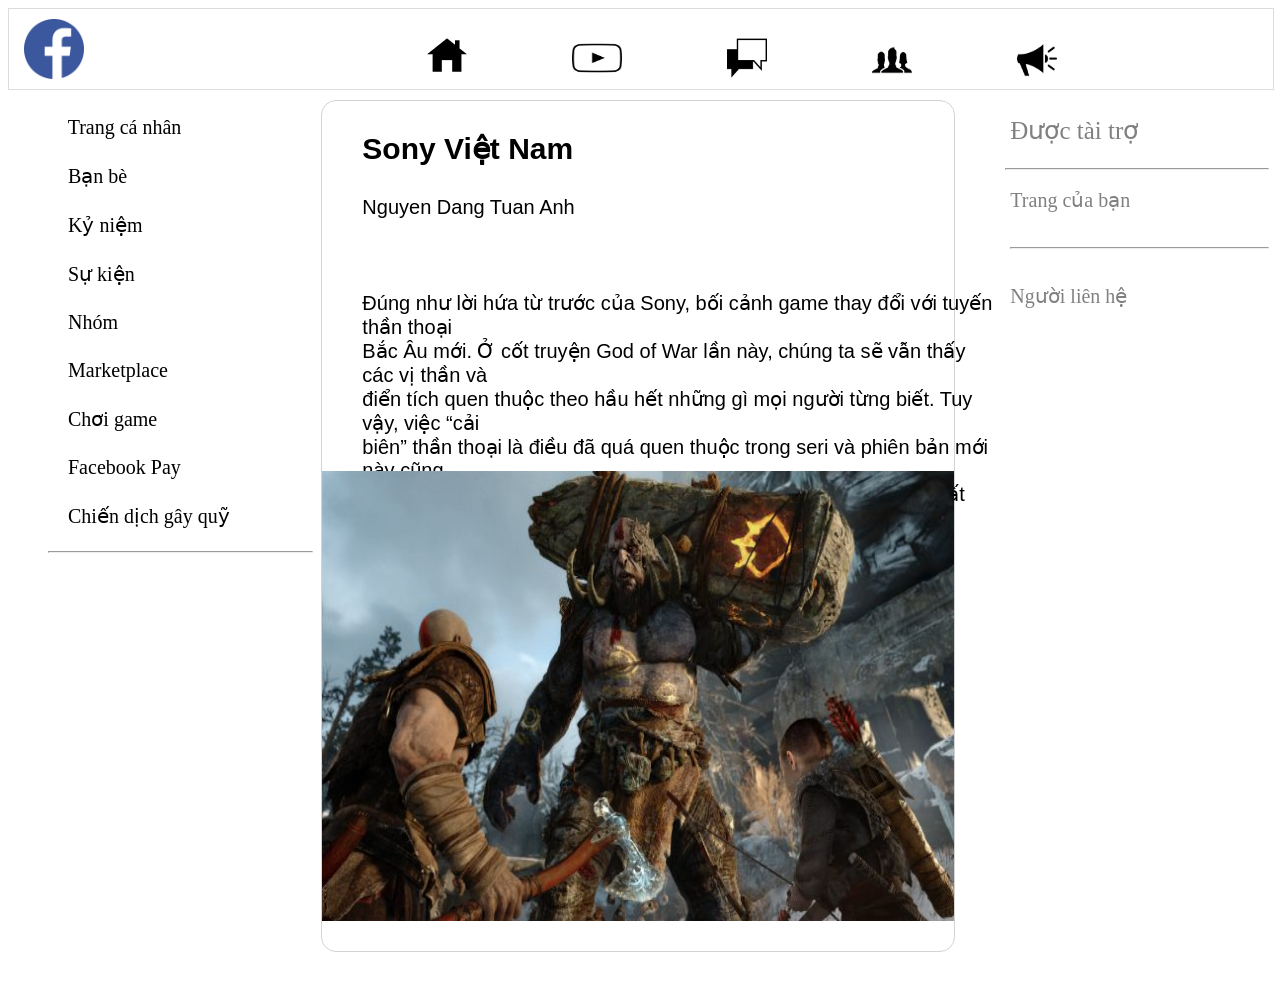
<file: Lesson7/bai2/index.html>
<!DOCTYPE html>
<html lang="en">
<head>
    <meta charset="UTF-8">
    <title>Title</title>
    <link rel="stylesheet" href="style.css">
</head>
<body>
<div id="main">
  <div id="header">
      <div id="img"><img src="logofacebook.png"/></div>
      <div id="bar">
          <ul >
              <li><a href="#"><img src="icon/small-house-with-chimney.png" style="width: 40px;height: 40px"  /></a></li>
              <li><a href="#"><img src="icon/video.png" style="width: 50px;height: 40px;margin-top: 3px" /></a></li>
              <li><a href="#"><img src="icon/facebook-chat-balloons.png" style="width: 40px;height: 40px;margin-top: 3px"/></a></li>
              <li><a href="#"><img src="icon/facebook-group.png" style="width: 40px;height: 50px;" /></a></li>
              <li><a href="#"><img src="icon/voice-speaker.png" style="width: 40px;height: 50px"/></a></li>
          </ul>
      </div>
  </div>
  <div id="body">
    <div id="sidebarLeft">
        <ul>
            <li>&ensp; Trang cá nhân</li>
            <li>&ensp; Bạn bè</li>
            <li>&ensp; Kỷ niệm</li>
            <li>&ensp; Sự kiện</li>
            <li>&ensp; Nhóm</li>
            <li>&ensp; Marketplace</li>
            <li>&ensp; Chơi game</li>
            <li>&ensp; Facebook Pay</li>
            <li>&ensp; Chiến dịch gây quỹ</li>
            <hr  width="100%" align="left" />
        </ul>
    </div>

    <div id="center">
        <div id="caption">
            <p><b>Sony Việt Nam</b></p>
            <p style="font-size: 20px">Nguyen Dang Tuan Anh </p>
        </div>
        <div id="description">
            <p >Đúng như lời hứa từ trước của Sony, bối cảnh game thay đổi với tuyến thần thoại <br>
                Bắc Âu mới. Ở cốt truyện God of War lần này, chúng ta sẽ vẫn thấy các vị thần và <br>
                điển tích quen thuộc theo hầu hết những gì mọi người từng biết. Tuy vậy, việc “cải <br>
                biên” thần thoại là điều đã quá quen thuộc trong seri và phiên bản mới này cũng <br>
                không ngoại lệ, sau khi chơi hết game bạn sẽ phải há hốc mồm bất ngờ đấy.</p>

        </div>
        <div id="content"><img src="pic/3.jpg" /></div>

    </div>

    <div id="sidebarRight">
        <ul>
            <li style="color: gray;font-size: 25px">Được tài trợ</li>
            <hr style="color: gray">
            <li>Trang của bạn</li>
            <li><hr></li>
            <li>Người liên hệ </li>
            <li></li>
            <li></li>
            <li></li>
        </ul>
    </div>
  </div>
</div>
</body>
</html>
</file>
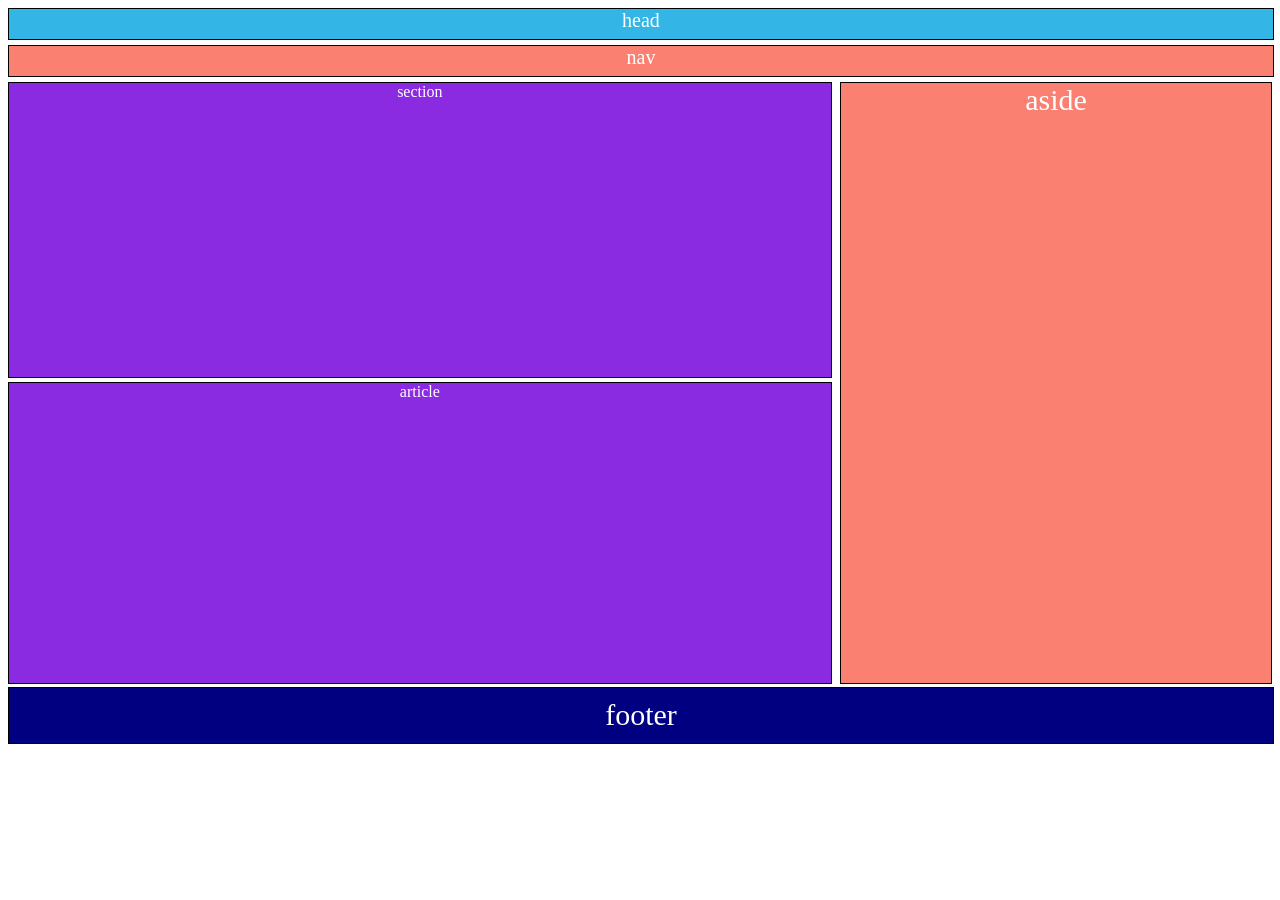
<file: Lesson7/Baitap1/index.html>
<!DOCTYPE html>
<html lang="en">
<head>
    <meta charset="UTF-8">
    <title>Title</title>
    <link rel="stylesheet" href="style.css">
</head>
<body>
<div id="main">
    <div id="header">head</div>
    <div id="nav">nav</div>
    <div id="body">
        <div id="left">
            <div id="section">section</div>
            <div id="article">article</div>
        </div>
        <div id="aside">aside</div>
    </div>
    <div id="footer">footer</div>
</div>
</body>
</html>
</file>
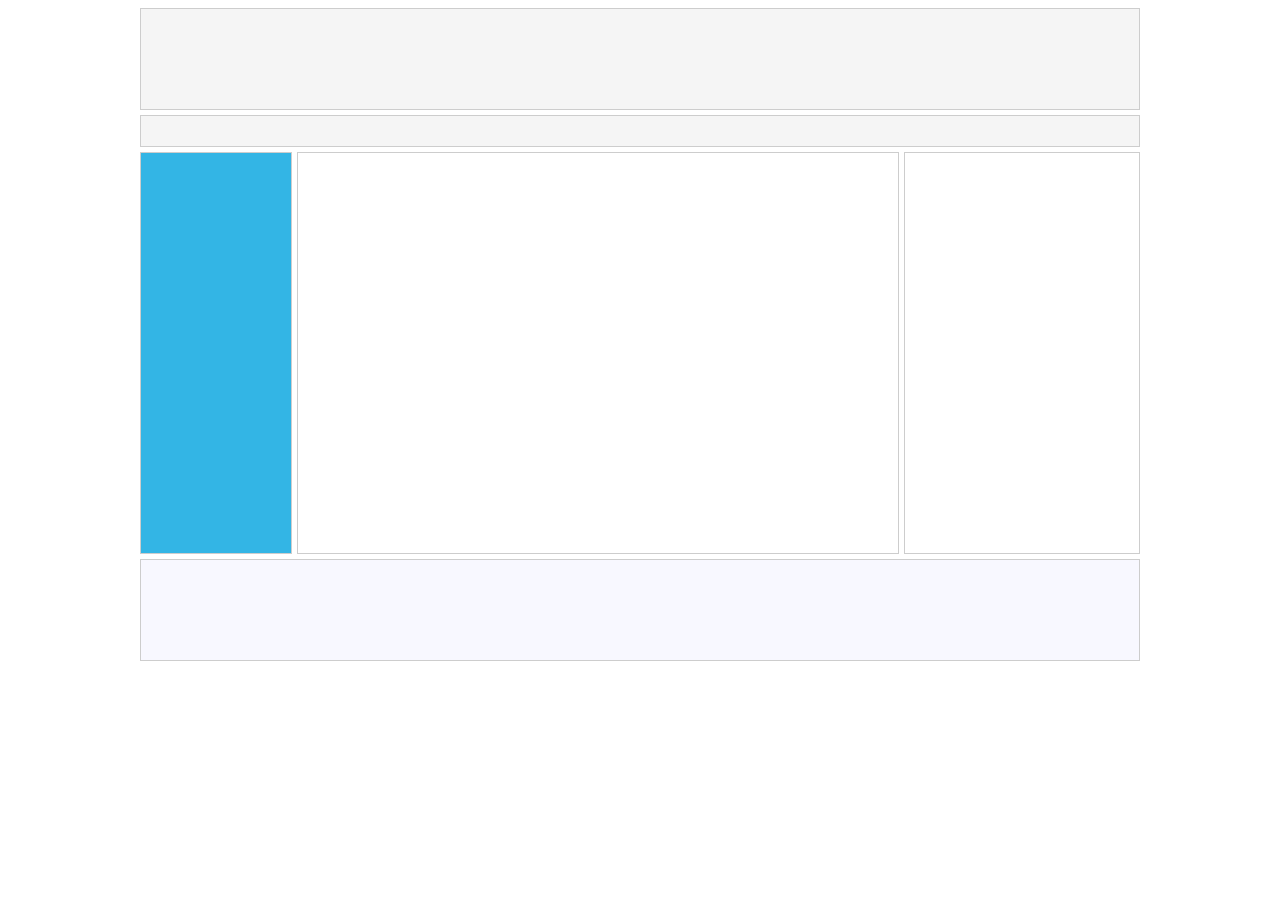
<file: Lesson7/demoCreateLayout/index.html>
<!DOCTYPE html>
<html lang="en">
<head>
    <meta charset="UTF-8">
    <title>Title</title>
  <link rel="stylesheet" href="css/style.css">
</head>
<body>
<div id="main">
<div id="header"></div>
<div id="header-link"></div>
<div id="left"></div>
<div id="content"></div>
<div id="right"></div>
<div id="footer"></div>
</div>
</body>
</html>
</file>
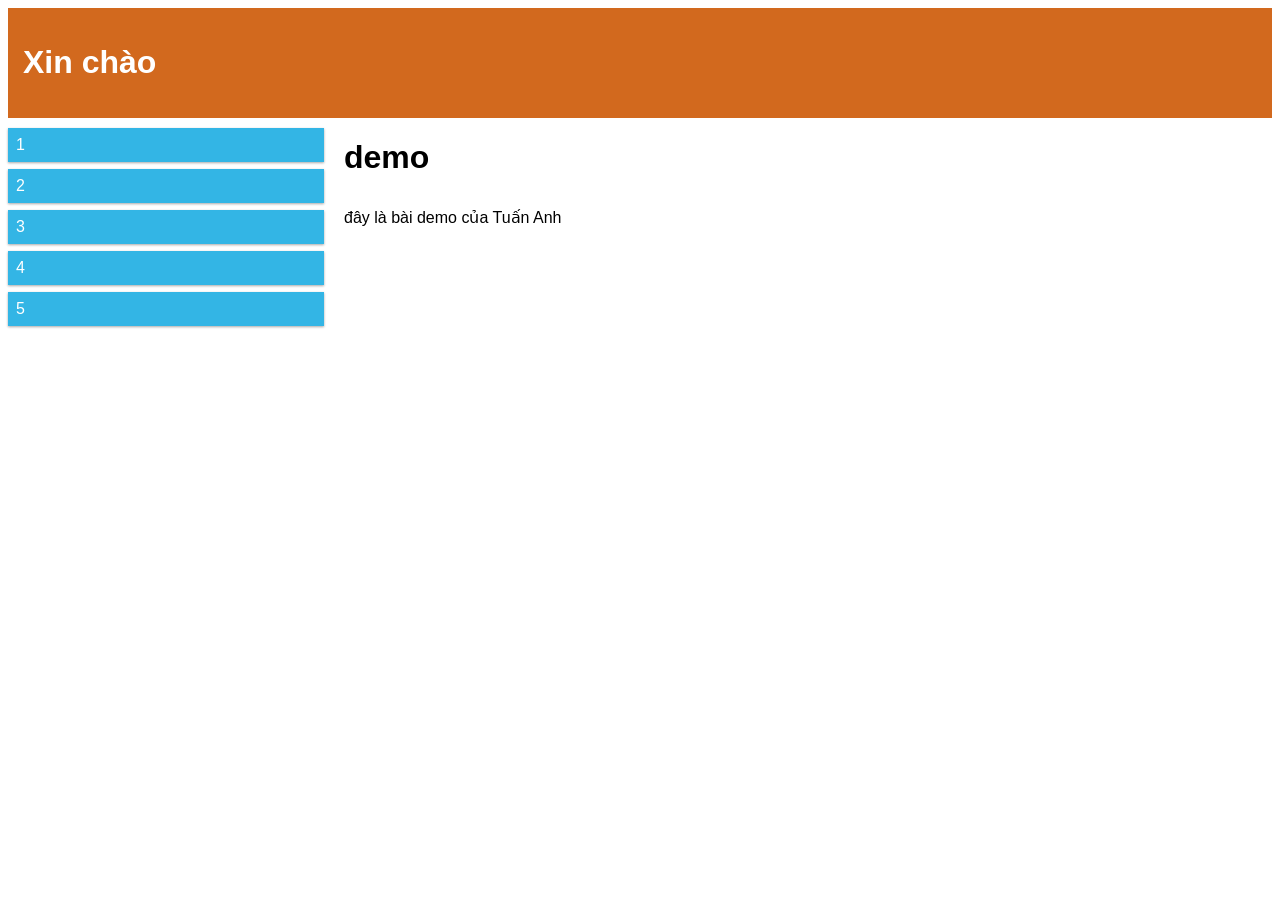
<file: Lesson7/demoGridView/index.html>
<!DOCTYPE html>
<html lang="en">
<head>
    <meta charset="UTF-8">
    <title>Title</title>
  <link rel="stylesheet" href="css/style.css">
</head>
<body>
<div class="header">
    <h1>Xin chào</h1>
</div>
<div class="row">
    <div class="menu">
        <ul>
            <li>1</li>
            <li>2</li>
            <li>3</li>
            <li>4</li>
            <li>5</li>
        </ul>
    </div>
    <div class="main">
        <h1>demo</h1>
        <p>đây là bài demo của Tuấn Anh</p>
    </div>
</div>
</body>
</html>
</file>
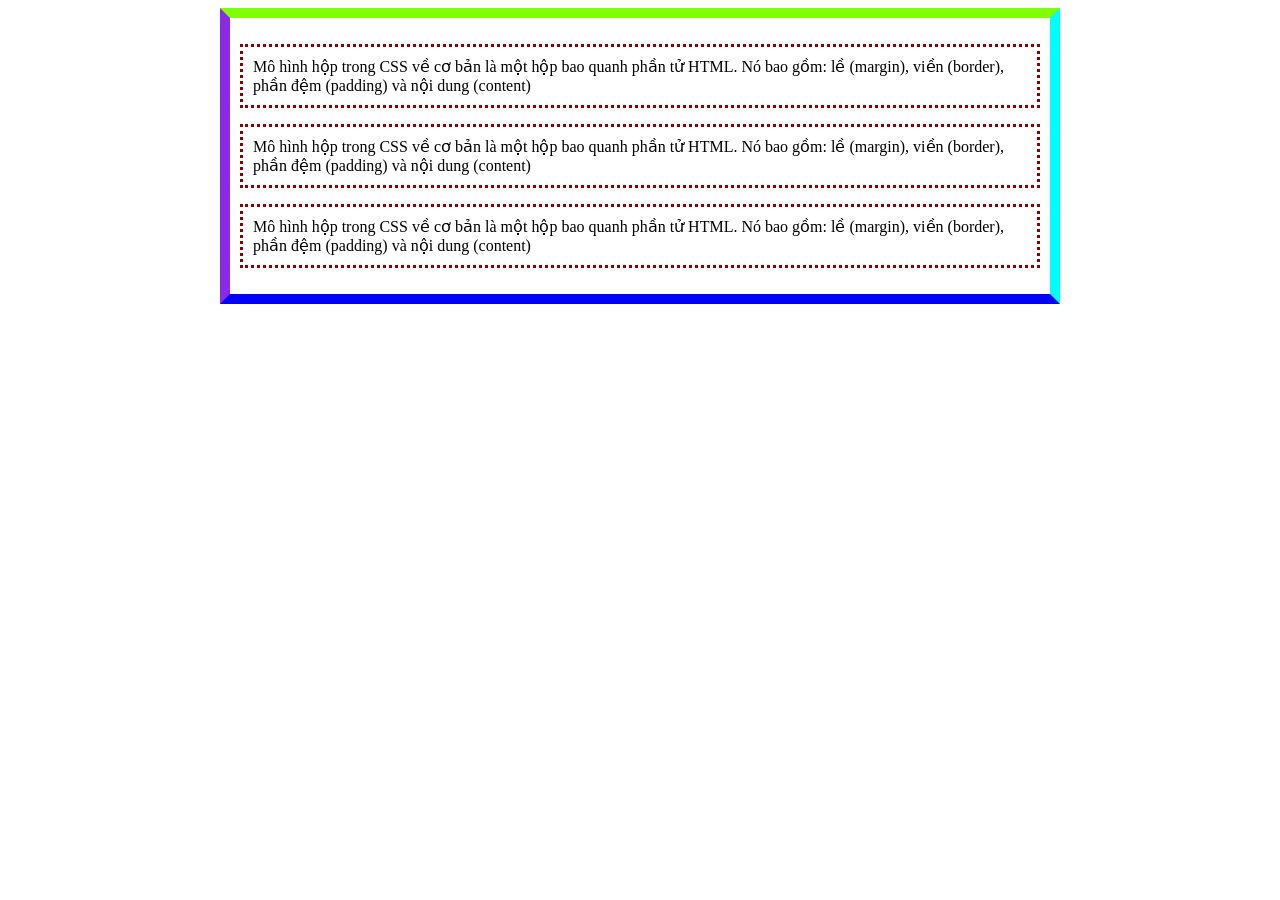
<file: Lesson7/ThucHanh1/index.html>
<!DOCTYPE html>
<html lang="en">
<head>
    <meta charset="UTF-8">
    <title>Title</title>
  <style>
    .boxmodel{
      margin: 0 auto;
      width: 800px;
      border: 10px;
      padding: 10px;
      border-color: chartreuse aqua blue blueviolet;
      border-style: solid;
    }
    .boxmodel p{
      border: 3px dotted darkred;
      padding: 10px;
    }
  </style>
</head>
<body>
<div class="boxmodel">
  <p>Mô hình hộp trong CSS về cơ bản là một hộp bao quanh phần tử HTML.
    Nó bao gồm: lề (margin), viền (border), phần đệm (padding) và nội dung (content)</p>
  <p>Mô hình hộp trong CSS về cơ bản là một hộp bao quanh phần tử HTML.
    Nó bao gồm: lề (margin), viền (border), phần đệm (padding) và nội dung (content)</p>
  <p>Mô hình hộp trong CSS về cơ bản là một hộp bao quanh phần tử HTML.
    Nó bao gồm: lề (margin), viền (border), phần đệm (padding) và nội dung (content)</p>
</div>
</body>
</html>
</file>
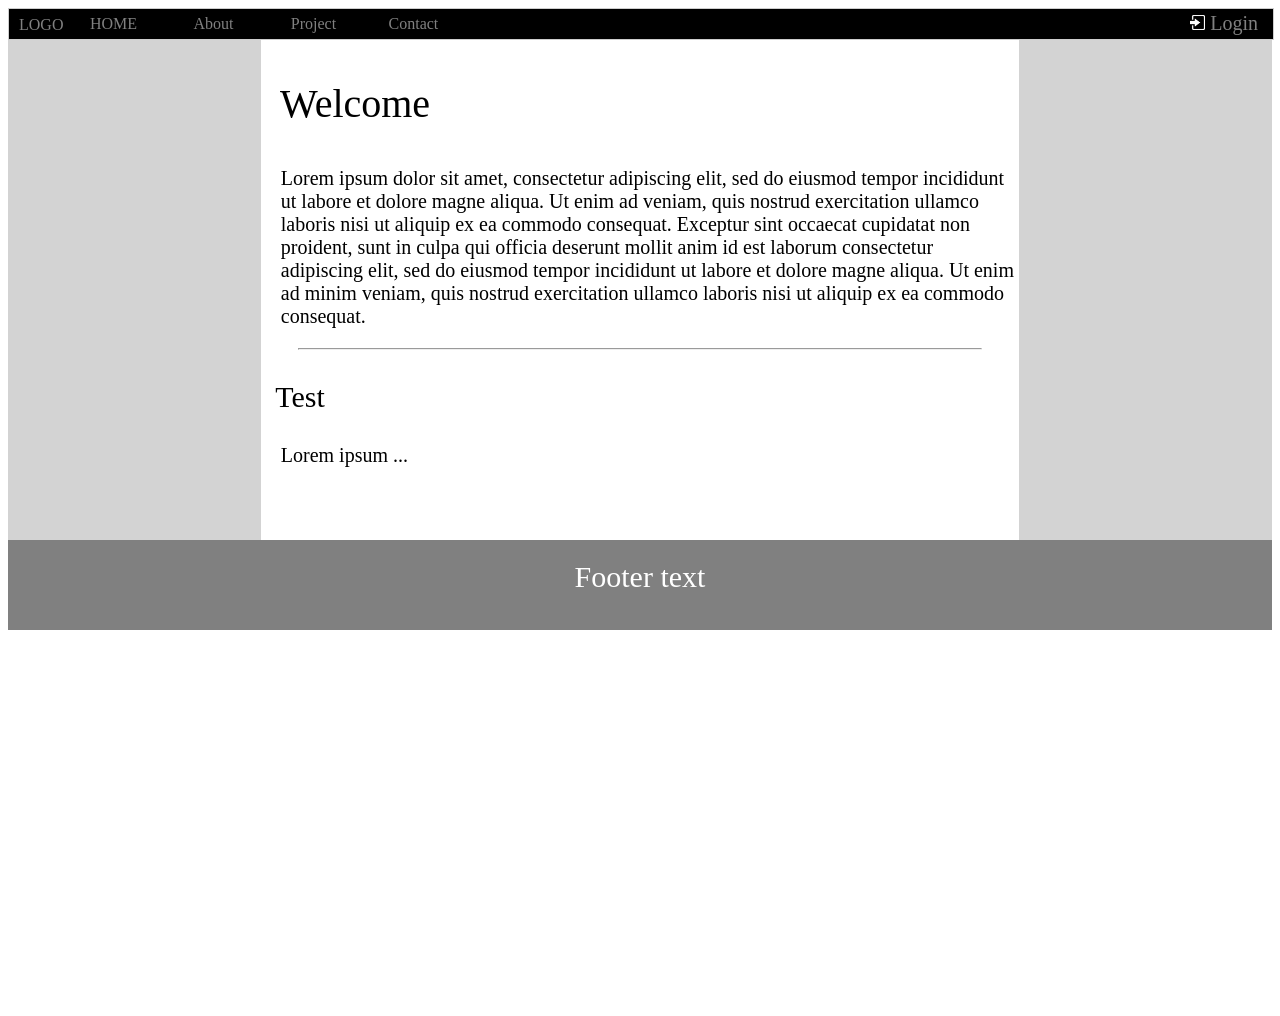
<file: Lesson7/bai3/css/index.html>
<!DOCTYPE html>
<html lang="en">
<head>
    <meta charset="UTF-8">
    <title>Title</title>
  <link rel="stylesheet" href="style.css">
</head>
<body>
<div id="main">

  <div id="menu">
    <ul>
      <li style="color: gray; padding: 7px 0px 0px 10px">LOGO</li>
      <li><a href="#">HOME</a>
        <ul>
          <li><a href="#">1 </a></li>
          <li><a href="#">2</a></li>
          <li><a href="#">3</a></li>
          <li><a href="#">4</a></li>
          <li><a href="#">5</a></li>
        </ul>
      </li>
      <li><a href="#">About</a>
        <ul>
          <li><a href="#">1</a></li>
          <li><a href="#">2</a></li>
          <li><a href="#">3</a></li>
          <li><a href="#">4</a></li>
          <li><a href="#">5</a></li>
        </ul>
      </li>
      <li><a href="#">Project </a></li>
      <li><a href="#">Contact</a></li>
      <li style="color: gray; padding: 3px 15px 0px 0px; font-size: 20px;float: right"><img
              src="pngfind.com-login-icon-png-transparent-6202211.png" style="width: 15px;height: 15px;margin-right: 5px"/>Login</li>
    </ul>
  </div>


  <div id="body">
    <div id="left"></div>
    <div id="center">
      <p style="font-size: 40px"> &ensp;Welcome </p>
      <p style="padding-left: 20px;font-size: 20px">
        Lorem ipsum dolor sit amet, consectetur adipiscing elit, sed do eiusmod tempor incididunt ut labore et
        dolore magne aliqua. Ut enim ad veniam, quis nostrud exercitation ullamco laboris nisi ut aliquip ex ea
        commodo consequat. Exceptur sint occaecat cupidatat non proident, sunt in culpa qui officia deserunt mollit
        anim id est laborum consectetur adipiscing elit, sed do eiusmod tempor incididunt ut labore et dolore magne
        aliqua. Ut enim ad minim veniam, quis nostrud exercitation ullamco laboris nisi ut aliquip ex ea commodo consequat.
      </p>
      <hr width="90%" >
      <p style="font-size: 30px"> &ensp;Test </p>
      <p style="padding-left: 20px;font-size: 20px"> Lorem ipsum ...</p>
    </div>
    <div id="right"></div>
  </div>


  <div id="foot">Footer text</div>

</div>
</body>
</html>
</file>
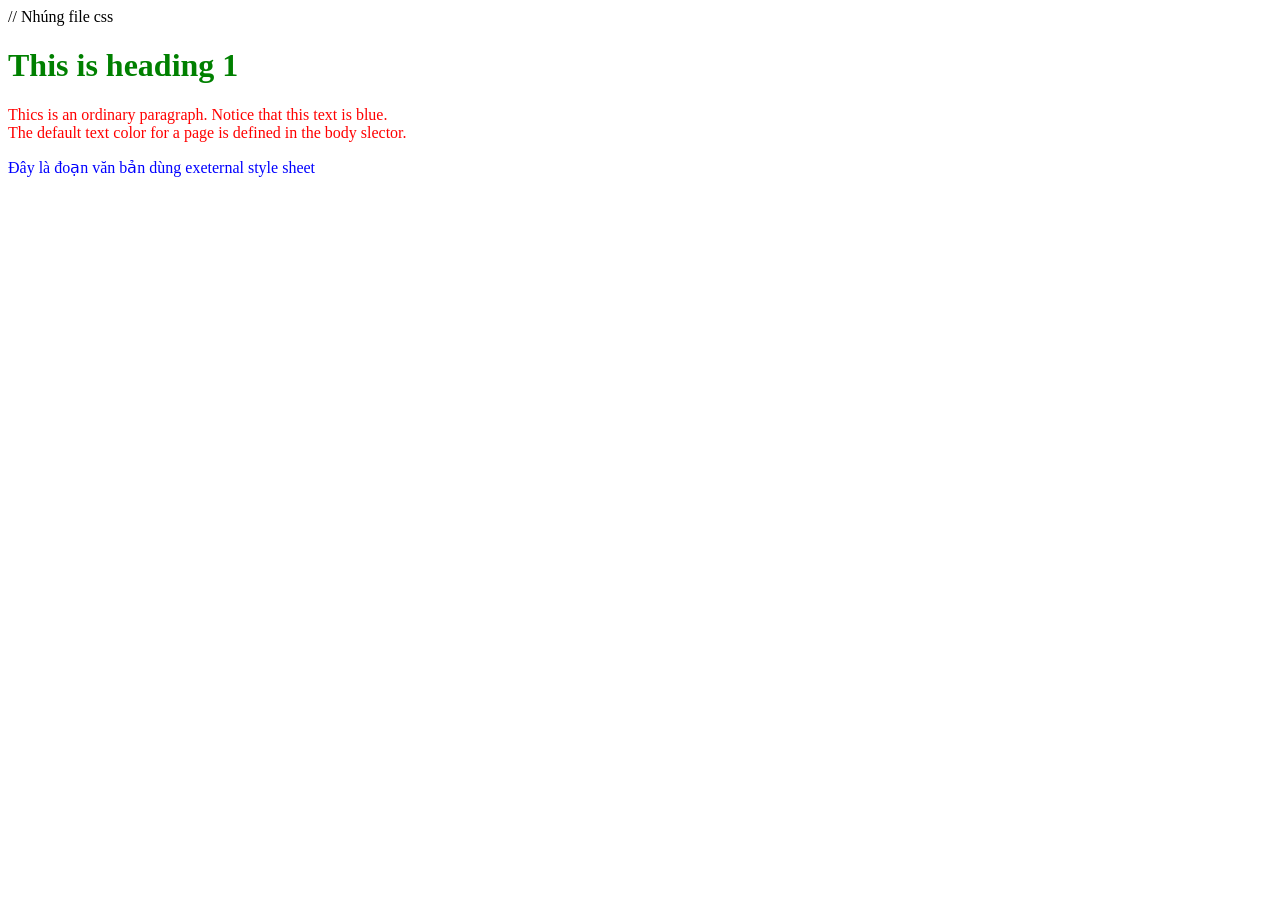
<file: Baitap1.html>
<!DOCTYPE html>
<html lang="en">
<head>
    <meta charset="UTF-8">
    <title>Title</title>
    <style>
        h1{
            color: green;
            font-size: 200%;
        }

        #element1{
            color: red;
            font-size: 100%;
        }
    </style>

    // Nhúng file css
    <link rel="stylesheet" href="cssBai1.css">

</head>
<body>
<h1>This is heading 1</h1>
<p id="element1" >Thics is an ordinary paragraph. Notice that this text is blue. <br>
  The default text color for a page is defined in the body slector.</p>

<p>Đây là đoạn văn bản dùng exeternal style sheet</p>
</body>
</html>
</file>
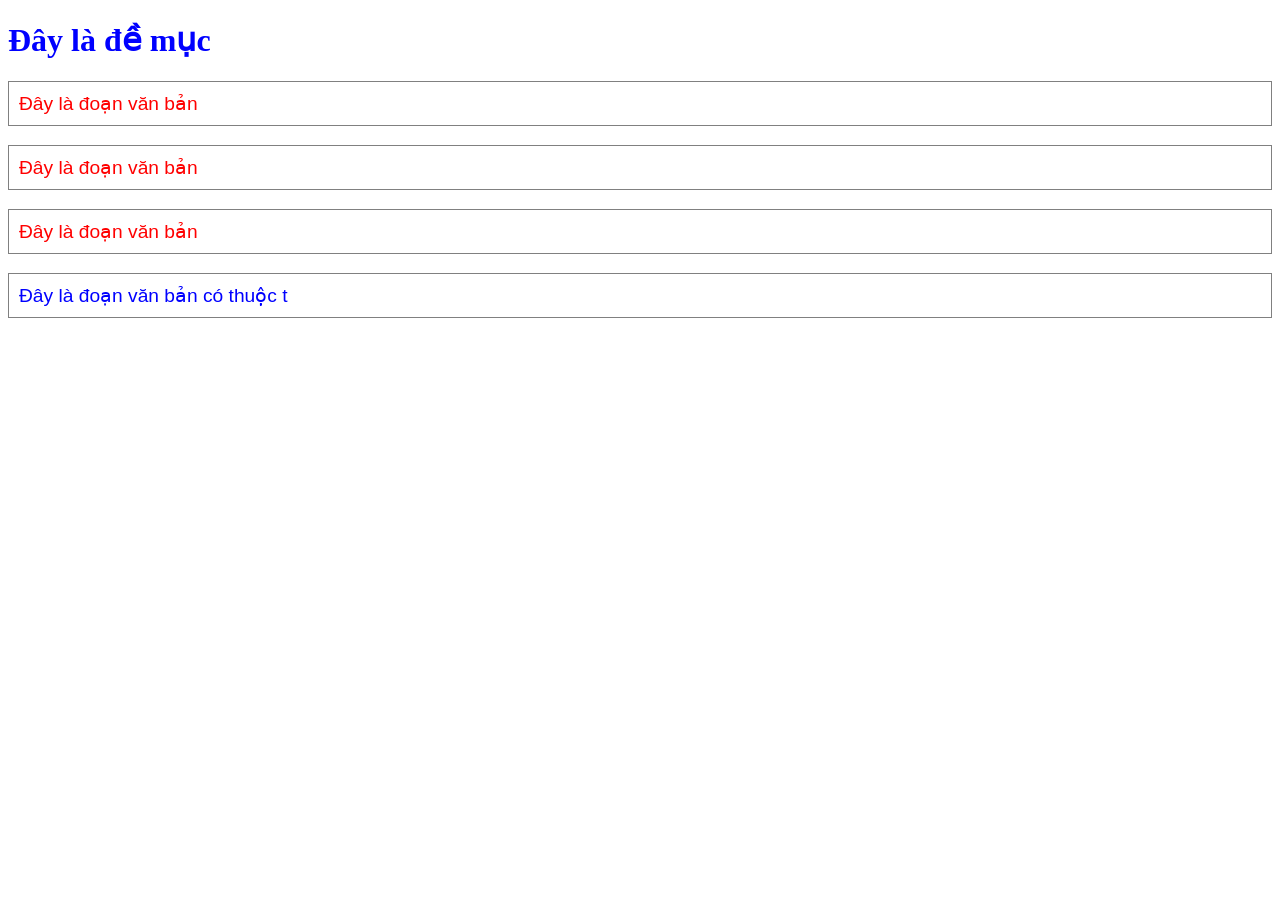
<file: Thuchanh1.html>
<!DOCTYPE html>
<html lang="en">
<head>
    <meta charset="UTF-8">
    <title>Title</title>
    <style>
        h1{
            color: blue;
            font-family: Tahoma;
            font-size: 200%;
        }
        p{
            color: red;
            font-family: Arial;
            font-size: 120%;
            border: 1px solid grey;
            padding: 10px;
        }
        #element1 {
            color: blue;
        }
    </style>
</head>
<body>
<h1>Đây là đề mục</h1>
<p>Đây là đoạn văn bản</p>
<p>Đây là đoạn văn bản</p>
<p>Đây là đoạn văn bản</p>
<p id="element1" >Đây là đoạn văn bản có thuộc t</p>

</body>
</html>
</file>
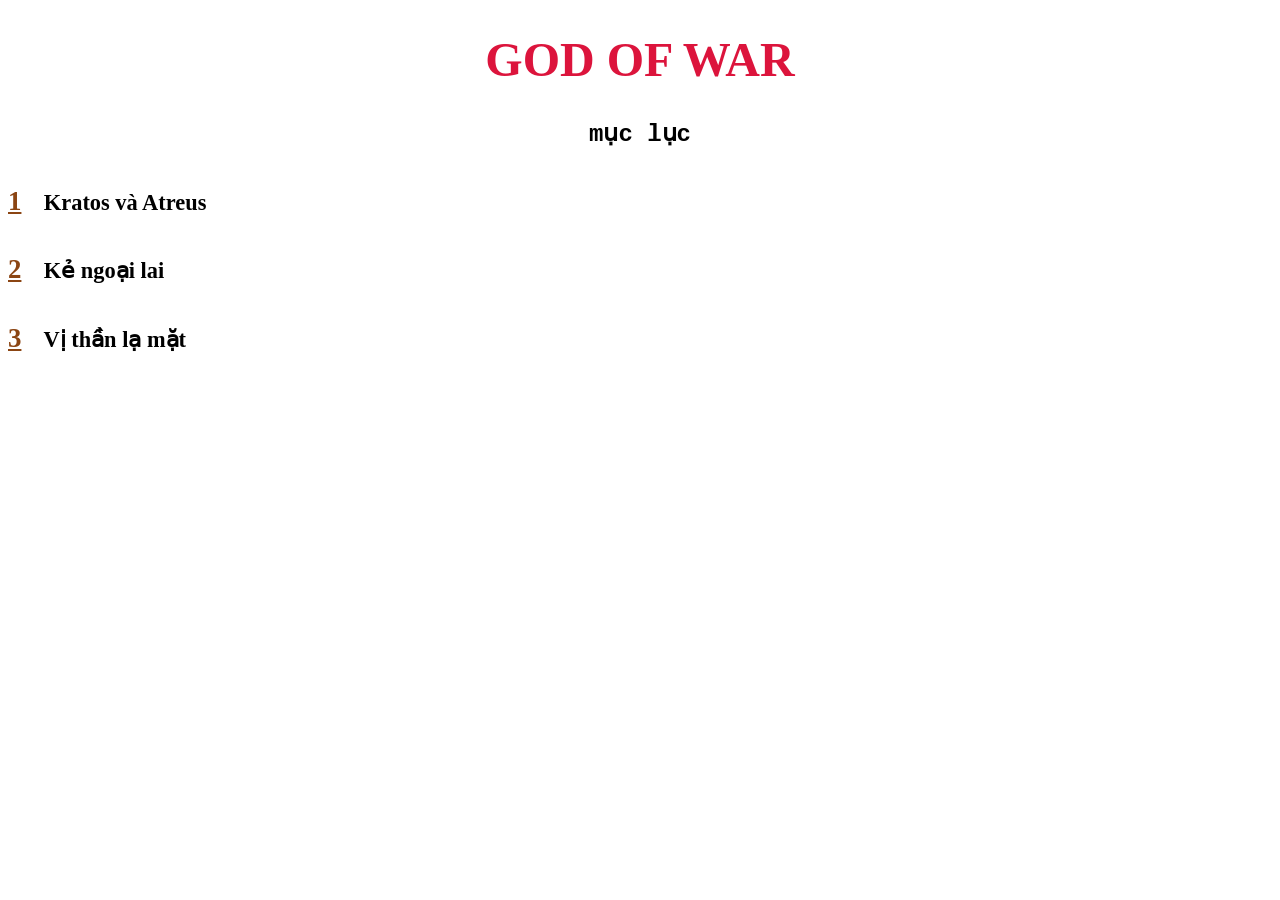
<file: bai2/main.html>
<!DOCTYPE html>
<html lang="en">
<head>
    <meta charset="UTF-8">
    <title>Title</title>
  <link rel="stylesheet" href="cssBai2.css">
</head>
<body>
<h1>GOD OF WAR</h1>
<h2>mục lục </h2>
<h5><a href="page1.html">1</a> &ensp; Kratos và Atreus   </h5>
<h5><a href="page2.html">2</a> &ensp; Kẻ ngoại lai   </h5>
<h5><a href="page3.html">3</a>  &ensp; Vị thần lạ mặt    </h5>




</body>
</html>
</file>
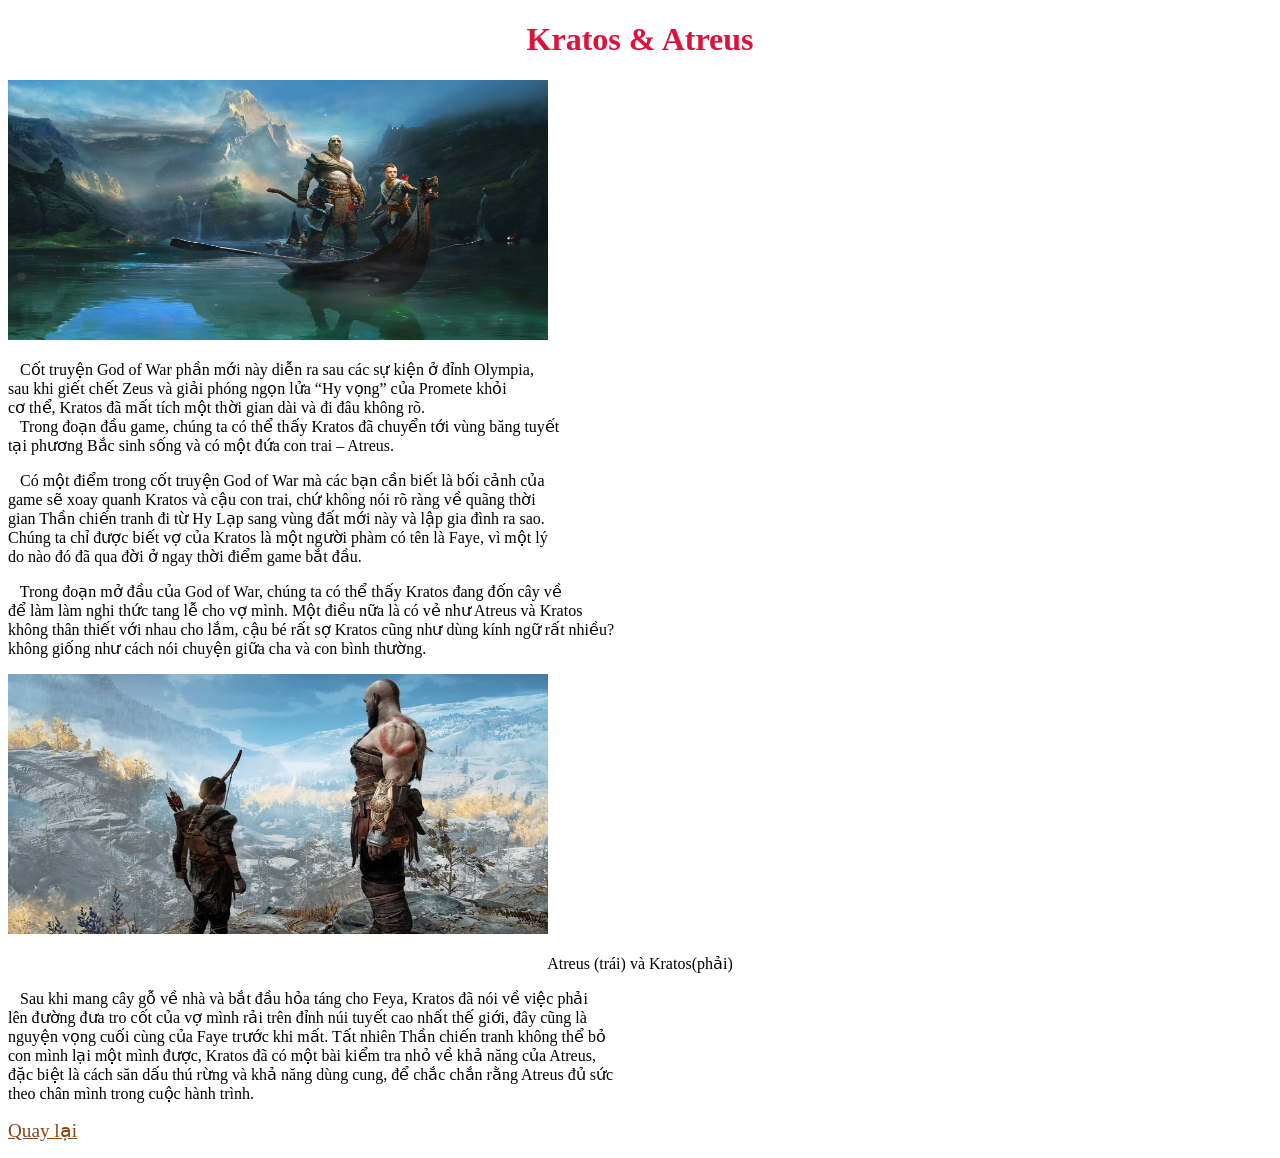
<file: bai2/page1.html>
<!DOCTYPE html>
<html lang="en">
<head>
    <meta charset="UTF-8">
    <title>Title</title>
    <link rel="stylesheet" href="cssBai2.css">
</head>
<body>
<h1 style="font-size: 200%"> Kratos & Atreus </h1>
<img src="1.jpg" height="260" width="540"/></body>
<p> &ensp; Cốt truyện God of War phần mới này diễn ra sau các sự kiện ở đỉnh Olympia, <br>
    sau khi giết chết Zeus và giải phóng ngọn lửa “Hy vọng” của Promete khỏi <br>
    cơ thể, Kratos đã mất tích một thời gian dài và đi đâu không rõ. <br>
    &ensp; Trong đoạn đầu game, chúng ta có thể thấy Kratos đã chuyển tới vùng băng tuyết <br>
    tại phương Bắc sinh sống và có một đứa con trai – Atreus.</p>
<p>&ensp; Có một điểm trong cốt truyện God of War mà các bạn cần biết là bối cảnh của <br>
    game sẽ xoay quanh Kratos và cậu con trai, chứ không nói rõ ràng về quãng thời <br>
    gian Thần chiến tranh đi từ Hy Lạp sang vùng đất mới này và lập gia đình ra sao. <br>
    Chúng ta chỉ được biết vợ của Kratos là một người phàm có tên là Faye, vì một lý <br>
    do nào đó đã qua đời ở ngay thời điểm game bắt đầu.</p>
<p>&ensp; Trong đoạn mở đầu của God of War, chúng ta có thể thấy Kratos đang đốn cây về <br>
    để làm làm nghi thức tang lễ cho vợ mình. Một điều nữa là có vẻ như Atreus và Kratos <br>
    không thân thiết với nhau cho lắm, cậu bé rất sợ Kratos cũng như dùng kính ngữ rất nhiều? <br>
    không giống như cách nói chuyện giữa cha và con bình thường.</p>
<img src="2.jpg" height="260" width="540"/>
<p style="text-align: center"> Atreus (trái) và Kratos(phải)</p>

<p>&ensp; Sau khi mang cây gỗ về nhà và bắt đầu hỏa táng cho Feya, Kratos đã nói về việc phải <br>
    lên đường đưa tro cốt của vợ mình rải trên đỉnh núi tuyết cao nhất thế giới, đây cũng là <br>
    nguyện vọng cuối cùng của Faye trước khi mất. Tất nhiên Thần chiến tranh không thể bỏ <br>
    con mình lại một mình được, Kratos đã có một bài kiểm tra nhỏ về khả năng của Atreus, <br>
    đặc biệt là cách săn dấu thú rừng và khả năng dùng cung, để chắc chắn rằng Atreus đủ sức <br>
    theo chân mình trong cuộc hành trình.</p>
<p><a href="main.html"> Quay lại </a></p>

</html>
</file>
<file: Lesson7/bai2/style.css>
main{
    margin: 0;
    width: 100%;
    height: 1000px;

}

#header{
    width: 100%;
    height: 80px;
    border: 1px solid gainsboro;
    border-radius: 0px;
    background-color: white;
}

#body{
    width: 100%;
    height: 900px;
}

#sidebarLeft{

    width: 24%;
    height: 900px;
    float: left;
}

#center{
    background-color: white;
    width: 50%;
    height: 850px;
    float: left;
    margin-left: 10px;
    border: 1px solid lightgray;
    border-radius: 15px;
    margin-top: 10px;
}

#sidebarRight{

    width: 24%;
    height: 900px;
    float: left;
    margin-left: 10px;
}

#header img{
    padding: 10px 0px 0px 15px;
    width: 60px;
    height: 60px;
    float: left;
}

#bar{
    float: left;
    margin-left: 20%;
}

#bar ul li{
    list-style: none;
    font-size: 20px;
    float: left;
    margin-left: 35px;
    font-size: 35px;
}

#bar ul li a{
    padding: 0px 10px 5px 45px;
}

#sidebarLeft ul li{
    list-style: none;
    font-size: 20px;
    padding: 10px 0px 15px 5px;

}

#sidebarLeft ul li:hover{
    background-color: darkgrey;
    border-radius: 10px;
    color: white;
}

#sidebarRight ul li{
    list-style: none;
    font-size: 20px;
    padding: 10px 0px 15px 5px;
    color: gray;

}
#sidebarRight ul li:hover{
    background-color: darkgrey;
    border-radius: 10px;
    color: white;
}

#caption{
    width: 100%;
    height: 50px;
    padding: 0px 0px 0px 40px;
    font-size: 30px;
    font-family: Arial;
}
#description{
    width: 100%;
    height: 100px;
    padding: 90px 0px 0px 40px;
    font-size: 20px;
    font-family: Arial;
}
#content{
    width: 100%;
    height: 500px;

}
#content img{
    width: 100%;
    height: 450px;
    padding-top: 100px;
}
</file>
<file: Lesson7/Baitap1/style.css>
main{
    position: relative;
}
#header{
    width: 100%;
    border: 1px solid black;
    margin-bottom: 5px;
    background-color: #33b5e5;
    color: white;
    height: 30px;
    text-align: center;
    font-size: 20px;

}

#nav{
    width: 100%;
    border: 1px solid black;
    margin-top:5px;
    margin-bottom: 5px;
    text-align: center;
    height: 30px;
    background-color: salmon;
    font-size: 20px;
    color: white;
}

#body{
    width: 100%;
    height:600px;

}

#body #left{
    width: 65%;
    height: 100%;
    float: left;
    color: white;
    text-align: center;
}

#body #left #section{
    width: 100%;
    height: 49%;
    border: 1px solid black;
    background-color: blueviolet;

}
#body #left #article{
    width: 100%;
    height: 50%;
    border: 1px solid black;
    background-color: blueviolet;
    margin-top: 4px;
}
#body #aside{
    width: 34%;
    height: 100%;
    border: 1px solid black;
    background-color: salmon;
    float: right;
    text-align: center;
    color: white;
    font-size: 30px;
}

#footer{
    width: 100%;
    height: 30px;
    border: 1px solid black;
    margin-top: 5px;
    background-color: navy;
    color: white;
    text-align: center;
    font-size: 30px;
    padding: 10px 0px 15px 0px;
}
</file>
<file: Lesson7/demoCreateLayout/css/style.css>
body{
    font-family: Arial, Tahoma;
    font-size: 12px;
}
#main{
    width: 1000px;
    padding: 0;
    margin-left: auto;
    margin-right: auto;
}
#header{
    height: 100px;
    background-color: #f5f5f5;
    border: 1px  solid #cdcdcd;
    margin-bottom: 5px;
}
#header-link{
    height: 30px;
    line-height: 30px;
    padding-left: 10px;
    padding-right: 10px;
    border: 1px solid #cdcdcd;
    background-color: #f5f5f5;
    margin-bottom: 5px;
    clear: both;
}
#left{
    width: 150px;
    min-height: 400px;
    border: 1px solid #cdcdcd;
    float: left;
    background-color: #33b5e5;
    margin-bottom: 5px;
}
#content{
    width: 600px;
    min-height: 400px;
    border: 1px solid #cdcdcd;
    margin-left: 5px;
    margin-right: 5px;
    margin-bottom: 5px;
    float: left;;
}
#right{
    width: 234px;
    min-height: 400px;
    border: 1px solid #cdcdcd;
    float: right;
    margin-bottom: 5px;
}
#footer{
    height: 100px;
    clear: both;
    border: 1px solid #cdcdcd;
    background-color: #f8f8ff;
}
</file>
<file: Lesson7/demoGridView/css/style.css>
.menu {
    padding-top: 10px;
    width: 25%;
    float: left;
}

.main {
    width: 75%;
    float: left;
}

.col-1 {
    width: 8.33%;
}

.col-2 {
    width: 16.66%;
}

.col-3 {
    width: 25%;
}

.col-4 {
    width: 33.33%;
}

.col-5 {
    width: 41.66%;
}

.col-6 {
    width: 50%;
}

.col-7 {
    width: 58.33%;
}

.col-8 {
    width: 66.66%;
}

.col-9 {
    width: 75%;
}

.col-10 {
    width: 83.33%;
}

.col-11 {
    width: 91.66%;
}

.col-12 {
    width: 100%;
}

[class*="col-"] {
    float: left;
    padding: 15px;
    border: 1px solid red;
}

.header {
    background-color: chocolate;
    padding: 15px;
    color: #ffffff;
}

html {
    font-family: "Lucida Sans", sans-serif;
}

.menu ul {
    list-style-type: none;
    margin: 0;
    padding:0;
}
.menu li{
    padding: 8px;
    margin-bottom: 7px;
    background-color: #33b5e5;
    color: #ffffff;
    box-shadow: 0 1px 3px rgba(0,0,0,0.12), 0 1px 2px rgba(0,0,0,0.24);
}
.menu li:hover{
    background-color: #0099cc;
}

.main h1{
    padding-left: 20px;
    font-size: 200%;
}
.main p{
    padding: 10px 0px 0px 20px;
    font-size: 100%;
}
</file>
<file: Lesson7/bai3/css/style.css>
#main{
    width: 100%;
    height: 1000px;
}
#menu{
    width: 100%;
    height: 30px;
    padding: 0;
    margin: 0;
    background-color: black;
    border: 1px solid #cdcdcd;
}

#menu ul, #menu li{
    padding : 0;
    margin: 0;
}
#menu li{
    position: relative;
    float: left;
    list-style: none;
    margin: 0;
    padding: 0;
}
#menu li a{
    width: 100px;
    height: 30px;
    display: block;
    text-decoration: none;
    text-align: center;
    line-height: 30px;
    background-color: black;
    color: gray;
}

#menu ul ul li a{
    width: 200px;
    text-align: left;
    padding-left: 10px;
}
#menu li a:hover{
    background-color: black;
    color: white;
}
#menu ul ul{
    position: absolute;
    top: 30px;
    left: 15px;
    visibility: hidden;
}
#menu ul li:hover ul{
    visibility: visible;
}
#li1{
    color: gray;

}

#foot{
    width: 100%;
    height: 70px;
    background-color: gray;
    text-align: center;
    font-size: 30px;
    color: white;
    padding-top: 20px;
}
#body{

    width: 100%;
    height: 500px;


}

#left{
    width: 20%;
    height: 500px;
    background-color: lightgray;
    float: left;

}
#right{
    width: 20%;
    height: 500px;
    background-color: lightgray;
    float: right;
}
#center{
    width: 60%;
    height: 490px;
    float: left;


}
</file>
<file: cssBai1.css>
p{
    color: blue;
    font-size: 100%;
    font-family: "Times New Roman";
}
</file>
<file: bai2/cssBai2.css>
h1{
    color: crimson;
    font-family: "Andale Mono";
    text-align: center;
    font-size: 300%;
}
h2{
    color: black;
    font-family: Courier ;
    text-align: center;
}
a{
    font-size: 120%;
    color: saddlebrown;
    font-family: "Brush Script MT" ;
}
h5{
    text-align: left;
    font-family: "Apple LiGothic" ;
    font-size: 140%;
}
</file>
